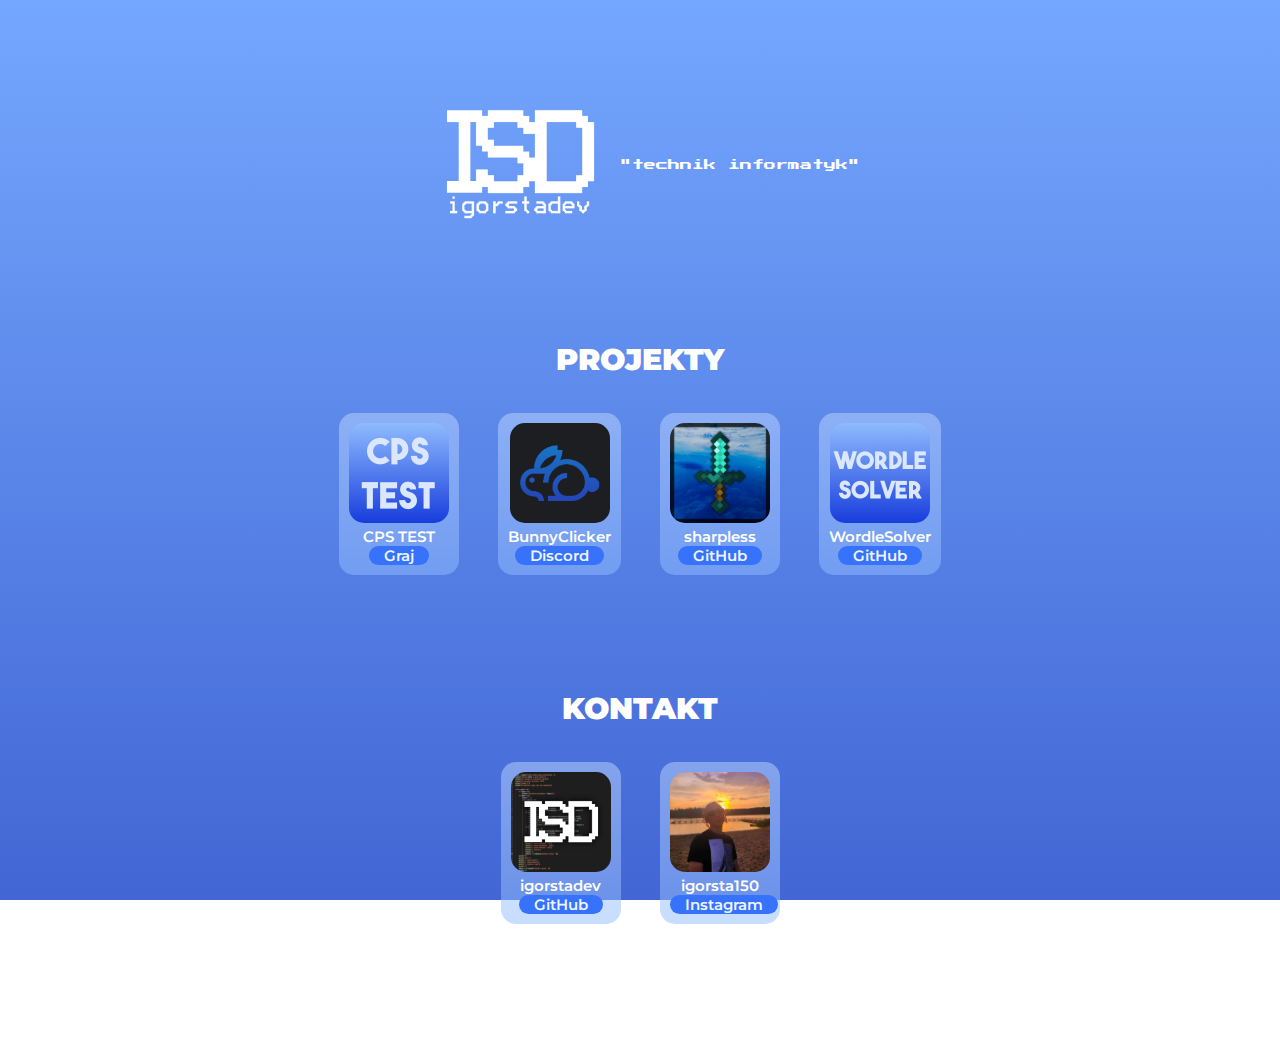
<file: index.html>
<!DOCTYPE HTML>
<html lang="pl">

<head>
	<meta charset="utf-8" />
	<title>IgorStaDev</title>
	<meta name="description" content="IgorStaDev" />
	<link rel="shortcut icon" type="image/x-icon" href="picture/logomini.png" />
	<meta name="keywords" content="igorstadev, python, java, html, css" />
	<meta name="viewport" content="width=device-width, initial-scale=1">
	<meta http-equiv="X-UA-Compatible" content="IE=edge,chrome=1" />
	<link rel="stylesheet" type="text/css" href="css/maincss.css">
	<link rel="preconnect" href="https://fonts.googleapis.com">
	<link rel="preconnect" href="https://fonts.gstatic.com" crossorigin>
	<link href="https://fonts.googleapis.com/css2?family=Press+Start+2P&display=swap" rel="stylesheet">
	<link href="https://fonts.googleapis.com/css2?family=Oswald&display=swap" rel="stylesheet">
	<link href="https://fonts.googleapis.com/css2?family=JetBrains+Mono&display=swap" rel="stylesheet">
	<link href="https://fonts.googleapis.com/css2?family=Montserrat:ital,wght@0,100..900;1,100..900&display=swap" rel="stylesheet">
</head>

<body>
<div id="container">
	<div id="logo">
		<div class="logo">
			<div class="logo1">
			<img src="picture/logo.png" width="200" height="113">
			</div>
			<div class="logo2">
			"technik informatyk"
			</div>
		</div>
    </div>
    <div id="content">
		<h1 class="header">PROJEKTY</h1>
		<div id="block">
			<img src="picture/cpstest.png" class="prof" width="100" height="100">
			CPS TEST
			<a href="cpsgame.html" id="button">Graj</a>
		</div>
		<div id="block">
			<img src="picture/bunnyclicker.png" class="prof" width="100" height="100">
			BunnyClicker
			<a href="https://discord.gg/G3tEDmnygW" target="_blank" id="button">Discord</a>
		</div>
		<div id="block">
			<img src="picture/sharpless.png" class="prof" width="100" height="100">
			sharpless
			<a href="https://github.com/igorsta150/sharpless" id="button">GitHub</a>
		</div>
		<div id="block">
			<img src="picture/wordlesolver.png" class="prof" width="100" height="100">
			WordleSolver
			<a href="https://github.com/igorsta150/worldesolver" id="button">GitHub</a>
		</div>
    </div>
	<div id="content">
		<h1 class="header">KONTAKT</h1>
		<div id="block">
			<img src="picture/igorstadev.png" class="prof" width="100" height="100">
			igorstadev
			<a href="https://github.com/igorsta150" target="_blank" id="button">GitHub</a>
		</div>
		<div id="block">
			<img src="picture/igorsta150.png" class="prof" width="100" height="100">
			igorsta150
			<a href="https://www.instagram.com/igor_stasilo/" target="_blank" id="button">Instagram</a>
		</div>
    </div>
</div>
</body>
</html>
</file>
<file: css/maincss.css>
@keyframes wlaczanie {
  0% {opacity:0; top:0px;}
  100% {opacity:1; top:250px;}
}
body::-webkit-scrollbar {
  display: none;
}
body {
  background: linear-gradient(180deg,#74a7fe,#1a32b3);
  background-size: 180% 180%;
  background-attachment: fixed;
  font-family: 'Noto Sans', sans-serif;
  font-weight: 400;
  color: #000000;
}
#container {
  display: block;
}
#content {
  font-family: 'JetBrains Mono', monospace;
  font-size: 10px;
  margin: auto;
  padding-left: 10%;
  padding-right: 10%;
  background-color: none;
  color: #ffffff;
  margin-bottom: 100px;
  font-size: 15px;
  text-align: center;
  width: fit-content;
}
#logo {
  font-family: "Press Start 2P", system-ui;
  font-size: 12px;
  color: #ffffff;
  text-align: center;
  padding-top: 100px;
  padding-bottom: 100px;
}
#block {
  display: inline-block;
  font-family: "Montserrat", sans-serif;
  font-optical-sizing: auto;
  font-weight: 600;
  font-style: normal;
  background: rgb(144, 188, 255);
  background: linear-gradient(180deg, rgb(189, 214, 255, 0.5) 0%, rgb(144, 188, 255, 0.5) 100%);
  width: min-content;
  padding: 10px;
  border-radius: 15px;
  text-align: center;
  margin: auto;
  margin: 15px;
}
#button {
  background-color: #3672fb;
  border-radius: 15px;
  color: #eff5ff;
  font-family: "Montserrat", sans-serif;
  font-optical-sizing: auto;
  font-weight: 600;
  font-style: normal;
  text-decoration: none;
  padding-inline: 15%;
  text-align: center;
}
#button:hover {
  background-color: #2051f0;
}
.prof {
  border-radius: 15px;
}
.header {
  text-align: center;
  font-family: 'Montserrat', sans-serif;
  font-weight: 900;
  font-optical-sizing: auto;
  font-style: normal;
}
.logo {
  display: inline-flex;
  text-align: center;
  align-items: center;
}
</file>
